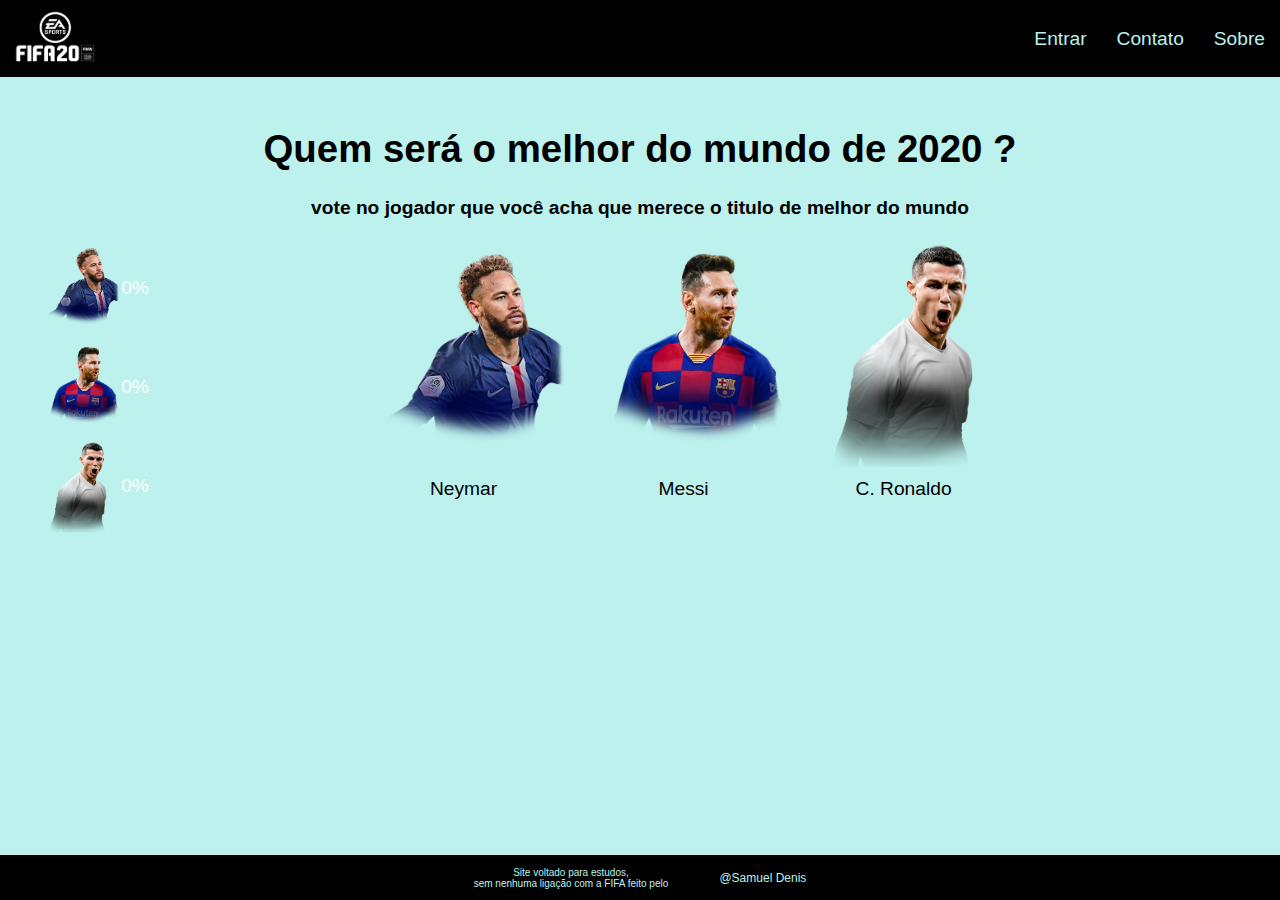
<file: index.html>
<!DOCTYPE html>
<html lang="pt-br">

<head>
    <meta charset="UTF-8">
    <meta http-equiv="X-UA-Compatible" content="IE=edge">
    <meta name="viewport" content="width=device-width, initial-scale=1.0">
    <title>Fifa</title>
    <link rel="stylesheet" href="style.css">
    <style>
        
    </style>
</head>

<body id="body">
   <div class="tudo">
    <header class="header">
        <a href="./doom/index.html">
            <img class="logo" src="img/logo.png">
        </a>
        <nav>
            <ul class="menu">
                <li>
                    <a href="/">Entrar</a>
                </li>
                <li>
                    <a href="/">Contato</a>
                </li>
                <li>
                    <a href="/">Sobre</a>
                </li>
            </ul>
        </nav>
    </header>

    <h1>Quem será o melhor do mundo de 2020 ? </h1>
    <h4>vote no jogador que você acha que merece o titulo de melhor do mundo</h4>

    <section id="container">
        <div id="votos"></div>
        <div id="jogador"></div>
        <div id="confirmarVoto"></div>
    </section>
    <footer>
        <p>Site voltado para estudos,<br> sem nenhuma ligação com a FIFA feito pelo </p>
        <a href="https://www.facebook.com/profile.php?id=100010313029099">@Samuel Denis</a>
    </footer>
   </div>
    <script src="script.js"></script>
</body>
</html>
</file>
<file: style.css>
body,
html {
  height: 100%;
}

body {
  margin: 0;
  padding: 0;
  background: rgb(188, 241, 237);
}

.tudo {
  min-height: 100%;
  position: relative;
}

* html .tudo {
  height: 100%;
}
body,
ul,
li,
p {
  margin: 0;
  padding: 0;
  list-style: none;
  font-size: 1.2rem;
  font-family: Arial, Helvetica, sans-serif;
}

a {
  text-decoration: none;
  color: #fff;
}

img {
  max-width: 100%;
  display: block;
}

h1 {
  text-align: center;
  margin-top: 50px;
}

h4 {
  text-align: center;
}

p {
  text-align: center;
}

.header {
  background: #000;
  display: flex;
  flex-wrap: wrap;
  justify-content: space-between;
  align-items: center;
  padding: 5px;
}

.menu {
  display: flex;
}

.menu li {
  margin-left: 10px;
}

.menu li a {
  display: block;
  padding: 10px;
  color: rgb(188, 241, 237);
}

.menu li a:hover {
  color: rgb(156, 201, 197);
}

.logo {
  max-width: 100px;
  padding: 0px;
}

.flex {
  display: flex;
  flex-wrap: wrap;
  max-width: 800px;
  margin: 0 auto;
}

.flex > div {
  flex: 1 1 200px;
  margin: 10px;
}

#container {
  margin: 0;
  padding: 0;
  min-height: 100%;
  display: flex;
  flex-wrap: wrap;
}

#jogador {
  max-width: 700px;
  margin: 0 3%;
  padding: 0 6%;
  display: flex;
  flex-wrap: wrap;
  left: -10%;
}

.player-card {
  margin: 0 auto;
  padding: 0 10px;
  max-width: 200px;
  -moz-transition: all 0.3s;
  -webkit-transition: all 0.3s;
  transition: all 0.3s;
}

.player-card :hover {
  -moz-transform: scale(1.1);
  -webkit-transform: scale(1.1);
  transform: scale(1.1);
}

.player-description {
  color: #000;
  font-size: 15px;
}

.description{
    display: none;
    color: #000;
    font-size: 15px;
}

#votos {
  padding-left: 3%;
  max-width: 200px;
}

.voto {
  width: 90%;
  display: flex;
  align-items: center;
  padding-bottom: 2%;
}
.voto:hover {
  background-color: rgb(155, 216, 211, 0.2);
}

.block {
  width: 200px;
  height: 29.11px;
  padding-left: 1%;
  padding-right: 1%;
}

.player-voto {
  font-size: 20px;
}

.container-voto {
  position: fixed;
  background-color: rgba(188, 241, 237, 0.9);
  max-width: 50%;
  height: 45%;
  top: 40%;
  left: 5%;
  right: 5%;
  padding: 0 20px;
  display: flex;
  flex-wrap: wrap;
  margin: 0 auto;
  align-items: center;
}

.card {
  margin: 0;
  padding: 0 20px;
  display: flex;
  flex-wrap: wrap;
  align-items: center;
}

.image {
  width: 30%;
  display: flex;
  align-items: center;
  padding-bottom: 2%;
}

.botao {
  margin: 0 auto;
  padding: 0 2%;
}

.btn {
  font-size: 10px;
  border-radius: 10px 5%;
  background: rgb(28, 182, 169);
  color: #fff;
  height: 50px;
}

.btn:hover {
  cursor: pointer;
  background: rgb(25, 167, 155);
  color: #fff;
}

footer {
  position: absolute;
  bottom: 0;
  width: 100%;
  height: 5%;
  display: flex;
  align-items: center;
  background-color: #000;
}

footer > p {
  color: #fff;
  font-size: 10px;
  padding-left: 3%;
  color: rgb(188, 241, 237);
}

footer > a {
  padding-top: 1%;
  padding-left: 2%;
  font-size: 12px;
  color: rgb(188, 241, 237);
}

footer > a:hover {
  color: rgb(156, 201, 197);
}

@media only screen and (min-width: 769px) {
  footer > p {
    color: #fff;
    font-size: 10px;
    margin: 0 auto;
    padding: 0 2%;
    margin-right: 0;
    color: rgb(188, 241, 237);
  }
  footer > a {
    margin: 0 auto;
    padding: 0 2%;
    margin-left: 0;
    font-size: 12px;
    color: rgb(188, 241, 237);
  }
}

@media only screen and (max-width: 680px) {
  .botao {
    margin-top: 10px;
  }
  .btn {
    font-size: 10px;
    border-radius: 10px 5%;
    background: rgb(28, 182, 169);
    color: #fff;
  }
  .image {
    width: 80%;
    display: flex;
    align-items: center;
    padding-bottom: 2%;
  }

  .card{
      padding-left: 17%;
  }

  #votos {
    padding-bottom: 10%;
  }

  #jogador {
      padding-bottom: 30%;
  }
  .player-description{
      display: none;
  }
  
  .description{
      display: inline;
  }
  #body{
      overflow: initial;
  }

}
</file>
